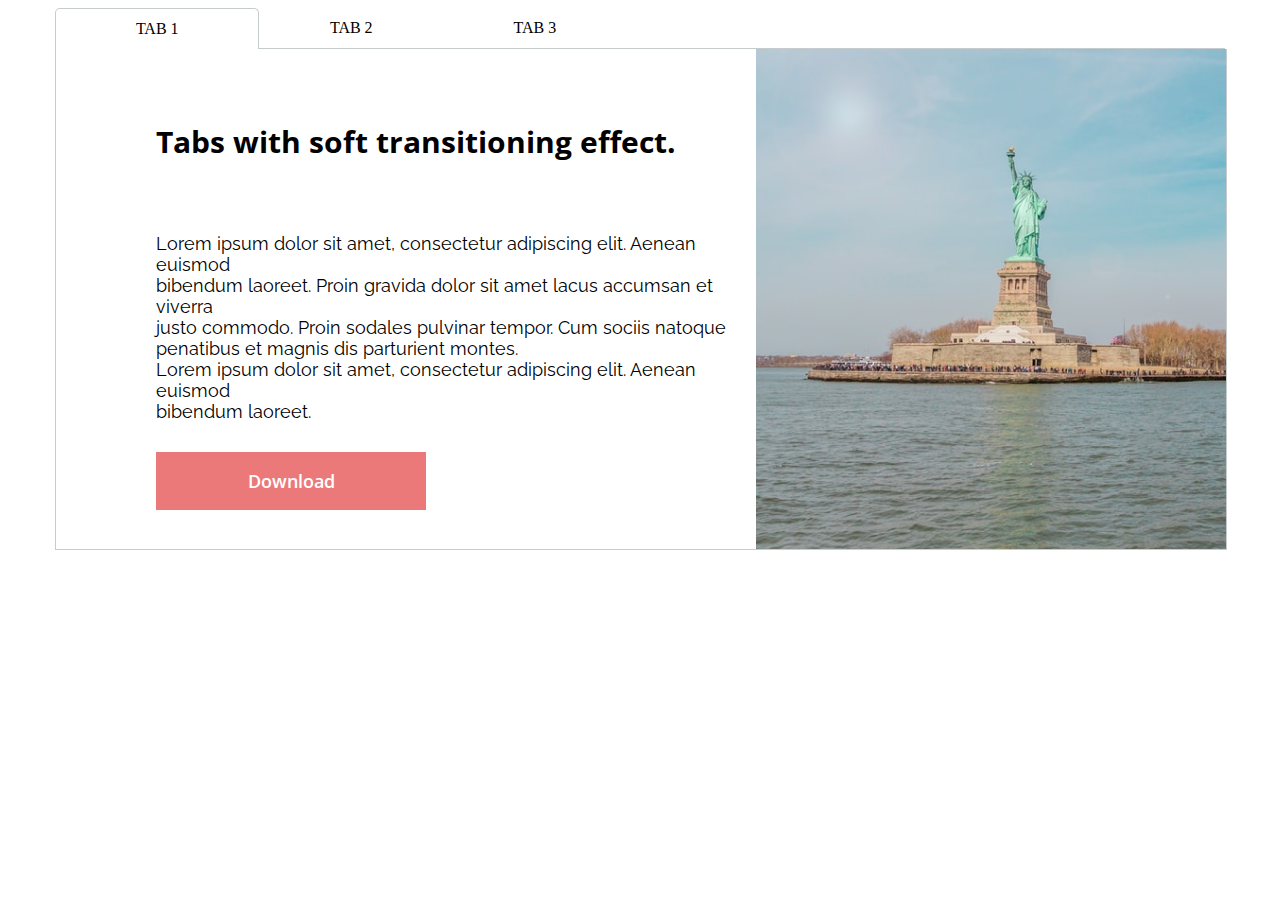
<file: homeworkwithGIT.html>
<!DOCTYPE html>
<html lang="en">
<head>
    <meta charset="UTF-8">
    <meta name="viewport" content="width=device-width, initial-scale=1.0">
    <title>Document</title>
    <link rel="stylesheet" href="./homeworkwithGIT.css">
    <link href="https://fonts.googleapis.com/css2?family=Black+Ops+One&family=Open+Sans:wght@300;400&family=Raleway:wght@100;400&display=swap" rel="stylesheet">
    
</head>
<body>
    <section class="one">
        <div class="container">
            <section class="tabs">
                <div class="tabs__tab1">TAB 1</div>
                <div class="tabs__tab2">TAB 2</div>
                <div class="tabs__tab3">TAB 3</div>
                <div class="tabs__tab4"></div>
            </section>
            <section class="main">
                <div class="block-left">
                <h3 class="block-left__title">Tabs with soft transitioning effect.</h3>
                <h5 class="block-left__text">Lorem ipsum dolor sit amet, consectetur adipiscing elit. Aenean <br>euismod <br>
                bibendum laoreet. Proin gravida dolor sit amet lacus accumsan et <br> viverra <br> 
                justo commodo. Proin sodales pulvinar tempor. Cum sociis natoque <br>
                penatibus et magnis dis parturient montes.<br>
                
                Lorem ipsum dolor sit amet, consectetur adipiscing elit. Aenean <br> euismod <br>
                bibendum laoreet.
                </h5>
                <a class="block-left__download" href="#">Download</a>
                </div>
        
        <div class="block-right">
            <img src="Rectangle 111.png" class="block-right__picture">
        </div>
        </section>
        </div>
    </section>

    
</body>
</html>
</file>
<file: homeworkwithGIT.css>
.one{
    width: 100%;
    display: inline-flex;
    justify-content: center;
    
}
.container{
    width: 1170px;
    background: #FFF;
    

    
}


.main{
    width: 1170px;
    display: inline-flex;
    justify-content: end;
    border-left: 1px solid #C6CBCD;
    border-bottom: 1px solid #C6CBCD;
    border-right: 1px solid #C6CBCD;
}
.tabs{
    width: 1170px;
    display: flex;
    display: inline-flex;
    justify-content: center;
    
    
}
.tabs__tab1{
    border-radius: 5px 5px 0px 0px;
    border: 1px solid #C6CBCD;
    display: flex;
    width: 203px;
    height: 40px;
    justify-content: center;
    align-items: center;
    border-bottom: none;
    margin: 0;
    padding: 0;
}
.tabs__tab2{
    margin: 0 auto;
    display: flex;
    width: 184px;
    height: 40px;
    align-items: center;
    justify-content: center;
    margin: 0;
    padding: 0;
    border-bottom: 1px solid #C6CBCD; 
    
}
.tabs__tab3{
    margin: 0 auto;
    width: 184px;
    height: 40px;
    display: flex;
    justify-content: center;
    align-items: center;
    margin: 0;
    padding: 0; 
    border-bottom: 1px solid #C6CBCD;
}
.tabs__tab4{
    width: 600px;
    height: 40px;
    border-bottom: 1px solid #C6CBCD;
}

.block-left__download{
    color: #FFF;
    font-family:Open Sans;
    font-size: 18px;
    font-style: normal;
    font-weight: 600;
    line-height: 37px;
    width: 270px;
    height: 58px;
    background: #EC7979;
    display: flex;
    justify-content: center;
    text-decoration: none; 
    align-items: center; 
}

.block-left__download:hover{
    color:rgb(117, 117, 208);
    background-color: red;
}



.block-right{
    width: 470px;
    height: 500px;
    
}
.block-left{
    width: 650px;
    margin: 0 0 0 100px;
    
}
.block-left__text{
    color: #000;
font-family: Raleway;
font-size: 18px;
font-style: normal;
font-weight: 400;
line-height: normal;
}
.block-left__title{
    color: #000;
    font-family: Open Sans;
    font-size: 30px;
    font-style: normal;
    font-weight: 700;
    line-height: normal;
    display: flex;
    width: 570px;
    height: 124px;
    flex-direction: column;
    justify-content: center;
    flex-shrink: 0;
}
</file>
